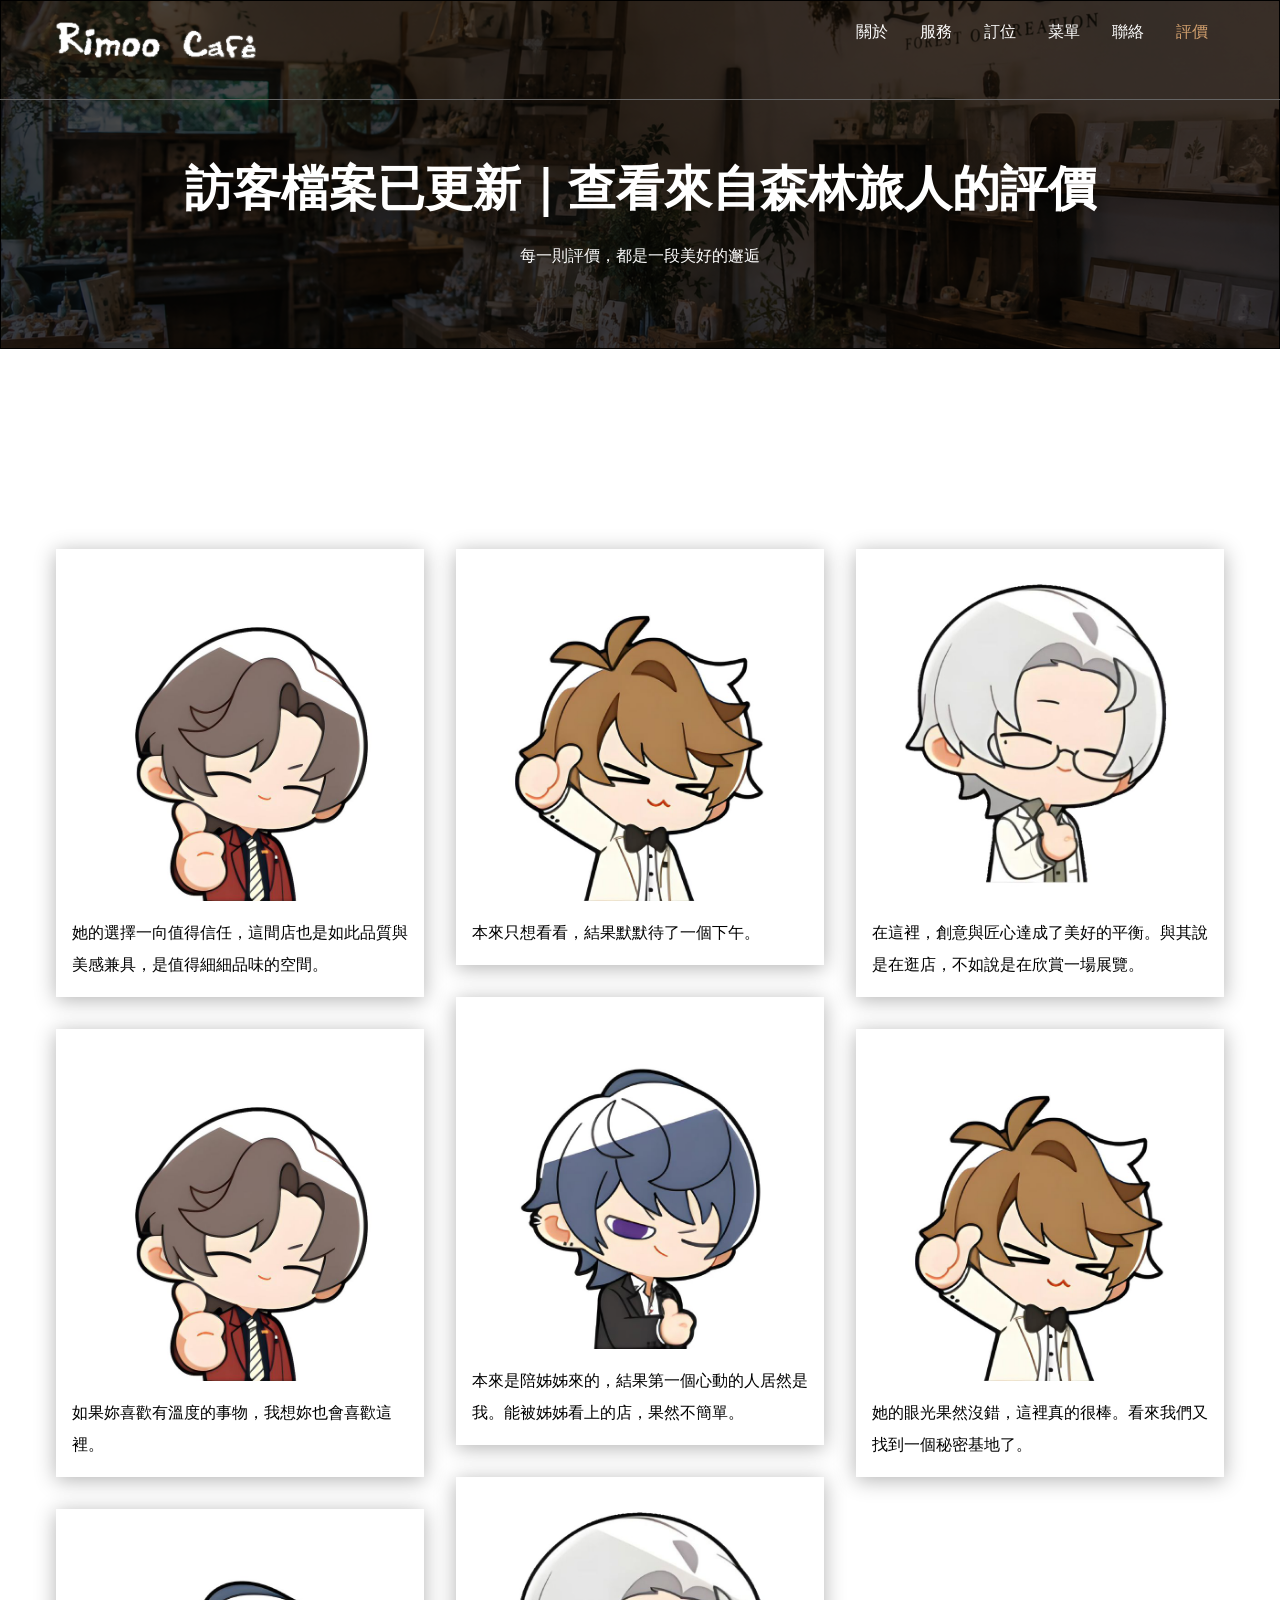
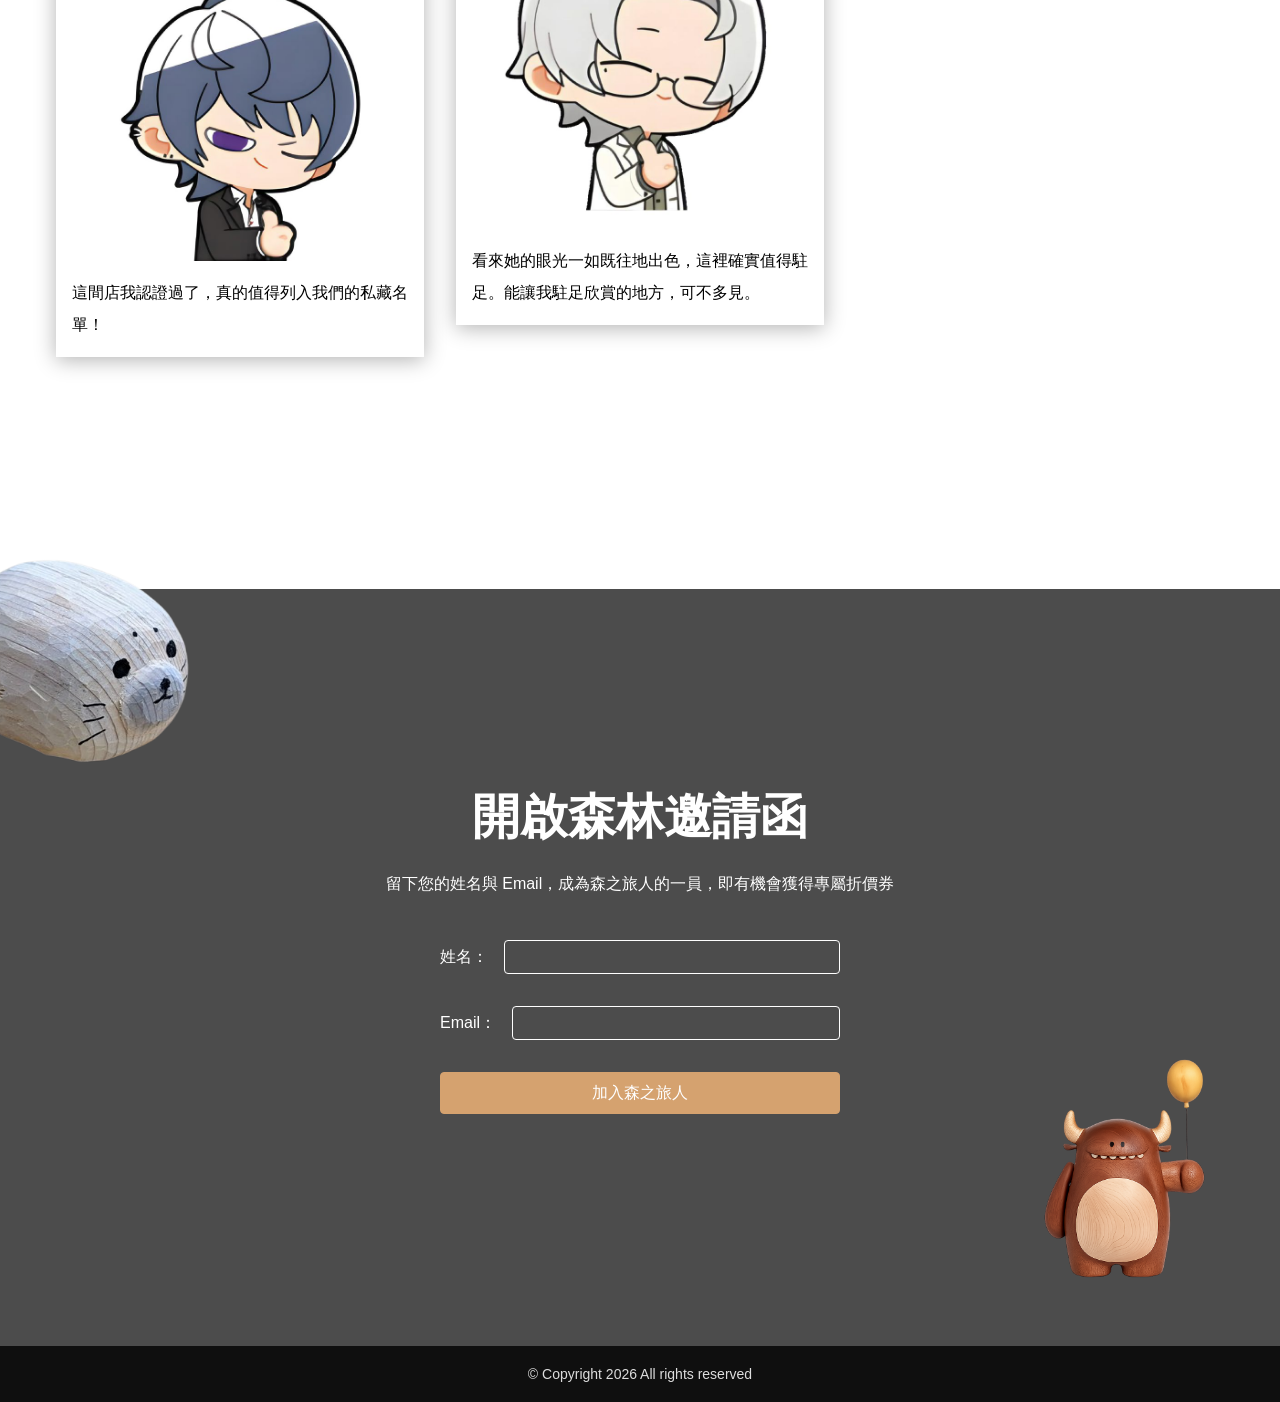
<file: evaluation.html>
<!DOCTYPE html>
<html lang="zh-Hent-TW">
<head>
	<meta charset="UTF-8">
	<meta name="viewport" content="width=device-width, initial-scale=1.0">
	<title>造物之森</title>
	<!-- Normalize -->
	<link rel="stylesheet" href="assets/css/normalize.css">
	<!-- Vendor -->
	<link rel="stylesheet" href="assets/vendor/owlcarousel2/assets/owl.carousel.min.css">
	<link rel="stylesheet" href="assets/vendor/fancybox3/jquery.fancybox.css">
	<!-- <link rel="stylesheet" href="assets/vendor/owlcarousel2/assets/owl.theme.default.min.css"> -->
	<!-- Custom -->
	<link rel="stylesheet" href="assets/css/style.css">
</head>
<body>
	<div class="wrapper">

		<!-- Start header -->
		<header class="header">
			<div class="navbar">
				<div class="container">
					<a href="#!" class="brand">
						<h1>rimoo café</h1>
					</a>
					<ul class="nav js-onePageNav">
						<li class="nav-item">
							<a href="index.html#about" class="nav-link">關於</a>
						</li>
						<li class="nav-item">
							<a href="index.html#service" class="nav-link">服務</a>
						</li>
						<li class="nav-item">
							<a href="index.html#reservation" class="nav-link">訂位</a>
						</li>
						<li class="nav-item">
							<a href="index.html#menu" class="nav-link">菜單</a>
						</li>
						<li class="nav-item">
							<a href="index.html#contact" class="nav-link">聯絡</a>
						</li>
						<li class="nav-item active">
							<a href="evaluation.html" class="nav-link">評價</a>
						</li>
						<!-- <a href="#!" class="close-btn">
							<span></span>
							<span></span>
						</a> -->
					</ul>
					<a href="#!" class="menu-toggle">
						<span></span>
						<span></span>
						<span></span>
					</a>
				</div>
			</div>
		</header>
		<!-- End header -->

		<!-- Start main -->
		<section class="main">
			
			<!-- Start page title -->
			<div class="page-title">
				<div class="mask-dark"></div>
				<div class="section-intro js-fadeInUp">
					<h2 class="title">訪客檔案已更新｜查看來自森林旅人的評價</h2>
					<p class="para">每一則評價，都是一段美好的邂逅</p>
				</div>
			</div>
			<!-- End page title -->

			<!-- Start evaluation -->
			<div class="hero">
				<div class="container">
					<div class="masonry-row">
						<div class="masonry-col">
							<div class="eval-card">
								<img class="image" src="assets/images/evaluation/002.jpg" alt="">
								<p class="para">她的選擇一向值得信任，這間店也是如此品質與美感兼具，是值得細細品味的空間。</p>
							</div>
						</div>
						<div class="masonry-col">
							<div class="eval-card">
								<img class="image" src="assets/images/evaluation/001.jpg" alt="">
								<p class="para">本來只想看看，結果默默待了一個下午。</p>
							</div>
						</div>
						<div class="masonry-col">
							<div class="eval-card">
								<img class="image" src="assets/images/evaluation/003.jpg" alt="">
								<p class="para">在這裡，創意與匠心達成了美好的平衡。與其說是在逛店，不如說是在欣賞一場展覽。</p>
							</div>
						</div>
						<div class="masonry-col">
							<div class="eval-card">
								<img class="image" src="assets/images/evaluation/004.jpg" alt="">
								<p class="para">本來是陪姊姊來的，結果第一個心動的人居然是我。能被姊姊看上的店，果然不簡單。</p>
							</div>
						</div>
						<div class="masonry-col">
							<div class="eval-card">
								<img class="image" src="assets/images/evaluation/002.jpg" alt="">
								<p class="para">如果妳喜歡有溫度的事物，我想妳也會喜歡這裡。</p>
							</div>
						</div>
						<div class="masonry-col">
							<div class="eval-card">
								<img class="image" src="assets/images/evaluation/001.jpg" alt="">
								<p class="para">她的眼光果然沒錯，這裡真的很棒。看來我們又找到一個秘密基地了。</p>
							</div>
						</div>
						<div class="masonry-col">
							<div class="eval-card">
								<img class="image" src="assets/images/evaluation/003.jpg" alt="">
								<p class="para">看來她的眼光一如既往地出色，這裡確實值得駐足。能讓我駐足欣賞的地方，可不多見。</p>
							</div>
						</div>
						<div class="masonry-col">
							<div class="eval-card">
								<img class="image" src="assets/images/evaluation/004.jpg" alt="">
								<p class="para">這間店我認證過了，真的值得列入我們的私藏名單！</p>
							</div>
						</div>
					</div>
				</div>
			</div>
			<!-- End evaluation -->
			
		</section>
		<!-- End main -->

		<!-- Start footer -->
		<footer class="footer">
			<div class="mask-dark"></div>
			<div class="hero">
				<img src="assets/images/parallax/006.png" alt="" class="rellax parallax-6" data-rellax-speed="-2">
				<img src="assets/images/parallax/007.png" alt="" class="rellax parallax-7" data-rellax-speed="-2">
				<div class="container">
					<!-- <a href="#!" class="brand"></a>
					<ul class="nav">
						<li class="nav-item">
							<a href="" class="nav-link">關於</a>
						</li>
						<li class="nav-item">
							<a href="" class="nav-link">服務</a>
						</li>
						<li class="nav-item">
							<a href="" class="nav-link">訂位</a>
						</li>
						<li class="nav-item">
							<a href="" class="nav-link">菜單</a>
						</li>
						<li class="nav-item">
							<a href="" class="nav-link">聯絡</a>
						</li>
					</ul> -->
					<div class="section-intro js-fadeInUp">
						<h2 class="title">開啟森林邀請函</h2>
						<p class="para">留下您的姓名與 Email，成為森之旅人的一員，即有機會獲得專屬折價券</p>
					</div>

					<form class="form js-fadeInUp" action="http://www.newsleopard.com/mailverify.htm?x=0000000065862abb01658ae5d37d35b1" target="popupwindow" method="post" onsubmit="window.open('', 'popupwindow', 'yesscrollbars=,width=350,height=115');return true">
						<div class="form__item">
							<label class="form__label" for="name">姓名：</label>
							<input id="name" class="form__input" type="text" name="name">
						</div>
						<div class="form__item">
							<label class="form__label" for="mail">Email：</label>
							<input id="mail" class="form__input" type="email" name="email">
						</div>
						<div class="form__item">
							<input class="form__submit btn btn-primary btn-lg" type="submit" value="加入森之旅人">
						</div>
					</form>

				</div>
			</div>
			<div class="copyright">
				<p>© Copyright 2026 All rights reserved</p>
			</div>
		</footer>
		<!-- End footer -->

	</div>
</body>
<!-- JS -->
<!-- lib -->
<script src="assets/vendor/jquery/jquery-3.3.1.min.js"></script>
<!-- vendor -->
<script src="assets/vendor/masonry/masonry.pkgd.min.js"></script>
<!-- custom -->
<script>
	// 導覽列的變化
	// x = $('.navbar').height();
	// console.log(x);
	// 抓取視窗偵測滾動事件
	$(window).scroll(function(){
		scrolledPx = $(this).scrollTop(); //抓取滾動距離
		if(scrolledPx >= 80){ //條件判斷 "如果滾動距離大於200px"
			$('.navbar').addClass('active'); //加上 active class
		}else{
			$('.navbar').removeClass('active'); //移除 active class
		}
	})

	// 彈跳選單 or 下拉選單
	$('.menu-toggle').on('click', function(){
		$(this).toggleClass('active');
		$('.navbar .nav').toggleClass('active');
	})
	$('.nav-link').on('click', function(){
		$('.menu-toggle').removeClass('active');
		$('.navbar .nav').removeClass('active');
	})

	// Masonry
	$('.masonry-row').masonry({
		itemSelector: '.masonry-col'
	});

</script>

</html>
</file>
<file: assets/css/style.css>
/**
 * Page name
 * Copyright 2017
 * Author
 * Licensed 
 */
/*------------------------------------*\
    Content
\*------------------------------------*/
/**
 * Content............You're reading it!
 * Globel...............Set common style
 * Layout...........Set grid
 * Components...........Set components styles
 */
 
 
/*------------------------------------*\
    Globel
\*------------------------------------*/
*{
	-webkit-box-sizing: border-box; /* 針對舊版 Chrome/Safari */
    -moz-box-sizing: border-box;    /* 針對舊版 Firefox */
	
	box-sizing: border-box;
	position: relative;
}
html,body{
	font-family: '微軟正黑體', arial;
}
h1,h2,h3,h4,h5,h6,p{
	padding: 0;
	margin: 0;
}
ul{
	list-style: none;
	margin: 0;
	padding: 0;
}
a{
	text-decoration: none;
	color: #333;
	outline: none;
}

/*------------------------------------*\
    Layout
\*------------------------------------*/
.container{
	max-width: 1200px;
	margin: 0 auto;
	/*border: 1px solid #ccc;*/
	height: 100%;
	padding-right: 16px;
	padding-left: 16px;
}
.row{
	margin-left: -16px;
	margin-right: -16px;
}
.row:after{
	content: '';
	display: block;
	clear: both;
}
.col-lg-6,.col-lg-4,.col-lg-3,
.col-md-6,.col-md-12,
.col-sm-12{
	float: left;
	/*border: 1px solid red;*/
	padding-left: 16px;
	padding-right: 16px;
}
.col-lg-6{
	width: 50%;
}
.col-lg-4{
	width: 33.3333333%;
}
.col-lg-3{
	width: 25%;
}
@media (max-width: 768px){
	.col-md-6{
		width: 50%;
	}
	.col-md-12{
		width: 100%;
	}
}
@media (max-width: 576px){
	.col-sm-12{
		width: 100%;
	}
}
/*------------------------------------*\
    Components
\*------------------------------------*/

/* btn */
.btn{
	display: inline-block;
	font-size: 16px;
	line-height: 24px;
	padding: 4px 16px;
	border: 1px solid #fff;
	color: #fff;
	border-radius: 4px;
	transition: all 0.3s;
	cursor: pointer;
	outline: none;
}
/* 大小設定 */
.btn.btn-lg{
	padding: 8px 32px;
}
/* 主要按鈕 */
.btn.btn-primary{
	background-color: #d5a26f;
	border: 1px solid #d5a26f;
	color: #fefefe;
}
.btn.btn-primary:hover{
	background-color: #b2875c;
	border: 1px solid #b2875c;
}
/* 次要按鈕 */
.btn.btn-secondary{
	border: 1px solid #91734d;
	color: #91734d;
}
.btn.btn-secondary:hover{
	background-color: #7d6342;
	color: #fdf2d2;
}
.btn-group-center{
	text-align: center;
}
.btn-group-center .btn{
	margin-left: 12px;
	margin-right: 12px;
}
.btn-group-right{
	text-align: right;
}
.btn-group-right .btn{
	margin-left: 24px;
}
@media (max-width: 576px){
	.btn-group-center{
		display: flex;
		flex-direction: column;
		width: 240px;
		margin: 0 auto;
	}
	.btn-group-center .btn{
		margin-bottom: 24px;
	}
	.btn-group-center .btn:last-child{
		margin-bottom: 0;
	}
}

/* image-container */
.image-container{
	width: 100%;
}
.image-container:before{
	content: '';
	display: block;
	width: 100%;
	padding-top: 75%;
}
.image-container .image{
	position: absolute;
	top: 0;
	left: 0;
	width: 100%;
	height: 100%;
	background-position: center;
	background-size: cover;
	background-repeat: no-repeat;
}

/* navbar */
.navbar{
	height: 100px;
	/*background-color: rgba(0,0,0,0.8);*/
	border-bottom: 1px solid #666;
	position: fixed;
	top: 0;
	left: 0;
	z-index: 500;
	width: 100%;
	transition: all 0.3s;
}
.navbar.active{
	height: 64px;
	border-bottom: 0px;
	background-color: rgba(0,0,0,0.8);
}
.navbar .brand{
	display: inline-block;
	width: 200px;
	height: 80px;
	background-image: url('../images/common/logo.jpg');
	background-size: contain;
	background-position: center;
	background-repeat: no-repeat;

	text-indent: 100%;
	white-space: nowrap;
	overflow: hidden;
	transition: all 0.3s;
}
.navbar.active .brand{
	width: 160px;
	height: 64px;
}
.navbar .nav{
	float: right;
}
.navbar .nav .nav-item{
	float: left;
}
.navbar .nav .nav-link{
	color: #fefefe;
	display: block;
	line-height: 24px;
	padding: 20px 16px;
	transition: all 0.3s;
}
.navbar .nav .nav-link:hover,
.navbar .nav .nav-item.active .nav-link{
	color: #d5a26f;
}
@media (max-width: 768px){
	.navbar .nav{
		position: fixed;
		top: 0;
		left: 0;
		width: 100%;
		height: 100%;
		background-color: #000;
		z-index: 500;

		display: flex;
		justify-content: center;
		flex-direction: column;
		
		opacity: 0;
		visibility: hidden;
		transition: all 0.3s;
	}
	.navbar .nav.active{
		opacity: 1;
		visibility: visible;
	}
	.navbar .nav .nav-item{
		float: none;
	}
	.navbar .nav .nav-item .nav-link{
		width: 100%;
		padding: 12px 16px;
		text-align: center;
	}
}

/* menu-toggle */
.menu-toggle{
	width: 48px;
	height: 48px;
	float: right;
	margin-top: 8px;
	padding: 12px 8px;
	display: none;
	z-index: 600;
}
@media (max-width: 768px){
	.menu-toggle{
		display: block;
	}
}
.menu-toggle span{
	width: 32px;
	height: 2px;
	display: block;
	background-color: #d5a26f;
	/*margin-bottom: 8px;*/
	position: absolute;
	left: 50%;
	transform: translate(-50%,0);
	transition: all 0.3s;
}
.menu-toggle span:nth-child(1){
	top: 12px;
}
.menu-toggle.active span:nth-child(1){
	top: 50%;
	transform: translate(-50%,-50%) rotate(45deg);
}
.menu-toggle span:nth-child(2){
	top: 22px;
}
.menu-toggle.active span:nth-child(2){
	opacity: 0;
}
.menu-toggle span:nth-child(3){
	top: 32px;
}
.menu-toggle.active span:nth-child(3){
	top: 50%;
	transform: translate(-50%,-50%) rotate(-45deg);
}


/* close-btn */
.close-btn{
	width: 48px;
	height: 48px;
	position: absolute;
	right: 16px;
	top: 8px;
	display: none;
}
@media (max-width: 768px){
	.close-btn{
		display: block;
	}
}
.close-btn span{
	width: 40px;
	height: 2px;
	background-color: #d5a26f;
	display: block;
	position: absolute;
	top: 50%;
	left: 50%;
	transform: translate(-50%,-50%);
}
.close-btn span:nth-child(1){
	transform: translate(-50%,-50%) rotate(45deg);
}
.close-btn span:nth-child(2){
	transform: translate(-50%,-50%) rotate(-45deg);
}

/* hero */
.hero{
	padding-top: 200px;
	padding-bottom: 200px;
}
@media (max-width: 768px){
	.hero{
		padding-top: 80px;
		padding-bottom: 80px;
	}
}
.hero.hero-bg-white{
	background-color: #cdbfaa;
}
.hero.hero-bg-grey{
	background-color: #8f8872;
}

/* jumbotron */
.jumbotron{
	border: 1px solid #000;
	padding-top: 184px;
	padding-bottom: 120px;
	/*background-image: url('../images/bg/bg001.jpg');*/
	background-position: center;
	background-size: cover;
	background-attachment: fixed;
}
.jumbotron .mask-dark{
	background-color: rgba(0,0,0,0.2);
}
.jumbotron .logo-image{
	width: 320px;
	height: 320px;
	background-image: url('../images/common/logo-w.png');
	background-position: center;
	background-size: contain;
	background-repeat: no-repeat;
	margin: 0 auto;
}
@media (max-width: 768px){
	.jumbotron{
		padding-top: 144px;
		padding-bottom: 80px;
	}
	.jumbotron .logo-image{
		width: 200px;
		height: 200px;
	}
}

/* mask */
.mask-dark{
	position: absolute;
	width: 100%;
	height: 100%;
	left: 0;
	top: 0;
	background-color: rgba(0,0,0,0.7);
}

/* about-preview */
@media (max-width: 768px){
	.about-preview{
		margin-bottom: 48px;
	}
}
.about-preview .title{
	font-size: 32px;
	color: #333;
	margin-bottom: 24px;
	margin-top: 80px;
}
@media (max-width: 992px){
	.about-preview .title{
		margin-top: 0;
	}
}
.about-preview .para{
	font-size: 16px;
	line-height: 32px;
	color: #333;
	margin-bottom: 24px;
}

/* section-intro */
.section-intro{
	text-align: center;
	margin-bottom: 40px;
}
.section-intro .title{
	font-size: 48px;
	color: #333;
	margin-bottom: 24px;
}
.section-intro .para{
	font-size: 16px;
	line-height: 32px;
	color: #333;
}
@media (max-width: 768px){
	.section-intro .title{
		font-size: 32px;
	}
}

/* service-item */
@media (max-width: 768px){
	.service-item{
		margin-bottom: 48px;
	}
	.service-group [class^="col-"]:last-child .service-item{
		margin-bottom: 0;
	}
}
.service-item .preview{
	padding-top: 16px;
}
.service-item .title{
	font-size: 24px;
	color: #333;
	margin-bottom: 8px;

	white-space: nowrap;
	overflow: hidden;
	text-overflow: ellipsis;
}
.service-item .subtitle{
	font-size: 14px;
	color: #91734d;
	margin-bottom: 16px;
}
.service-item .para{
	color: #333;
	font-size: 16px;
	line-height: 24px;
	margin-bottom: 24px;

	/*border: 1px solid #000;*/
	height: 72px;
	overflow: hidden;
}

/* reservation */
.reservation{
	background-image: url('../images/bg/bg002.jpg');
	background-position: center;
	background-size: cover;
	background-attachment: fixed;
}
.reservation .section-intro .title,
.reservation .section-intro .para{
	color: #fefefe;
}

/* menu-list */
.menu-list{
	margin-bottom: 64px;
}
.menu-list:last-child{
	margin-bottom: 0;
}
.menu-list .title-bar{
	/*border: 1px solid #000;*/
	margin-bottom: 24px;
}
.menu-list .title-bar:after{
	content: '';
	display: block;
	clear: both;
}
.menu-list .title-bar .title{
	font-size: 24px;
	line-height: 40px;
	color: #2d2d2d;
	float: left;
	padding-left: 16px;
}
.menu-list .title-bar .title:before{
	content: '';
	display: inline-block;
	width: 4px;
	height: 24px;
	background-color: #ffcd9c;
	
	position: absolute;
	left: 0;
	top: 50%;
	transform: translate(0,-50%);
}
.menu-list .title-bar .btn{
	padding-top: 8px;
	padding-bottom: 8px;
	float: right;
}
.menu-list .list-item .image-container{
	margin-bottom: 16px;
}
.menu-list .list-item .image-container:before{
	padding-top: 100%;
}
.menu-list .list-item .title{
	font-size: 18px;
	color: #333;
	line-height: 24px;
	margin-bottom: 8px;
}
.menu-list .list-item .subtitle{
	font-size: 14px;
	color: #d5a26f;
}
@media (max-width: 768px){
	.menu-list .list-item{
		/*margin-bottom: 48px;*/
	}
}

/* owl-carousel */
.owl-theme .owl-dots{
	display: flex;
	justify-content: center;
	margin-top: 24px;
}
@media (max-width: 768px){
	.owl-theme .owl-dots{
		margin-bottom: 24px;
	}
}
.owl-theme button.owl-dot{
	display: inline-block;
	vertical-align: top;
	width: 15px;
	height: 15px;
	border-radius: 50%;
	background-color: #ccc;
	outline: none;
	margin: 0 4px;
}
.owl-theme button.owl-dot.active{
	background-color: #d5a26f;
}
.owl-theme .owl-nav{
	position: absolute;
	top: calc((100% - 106px) / 2);
	width: 100%;
}
.owl-theme .owl-nav button.owl-prev,
.owl-theme .owl-nav button.owl-next{
	width: 40px;
	height: 40px;
	border-radius: 50%;
	background-color: #d5a26f;
	outline: none;
	color: #fff;
	box-shadow: 0 3px 5px rgba(0,0,0,0.5);
	position: absolute;
	transform: translate(0,-50%);
	top: 0;
	opacity: 0.5;
	transition: all 0.3s;
}
.owl-theme:hover .owl-nav button.owl-prev,
.owl-theme:hover .owl-nav button.owl-next{
	opacity: 1;
}
@media (max-width: 768px){
	.owl-theme .owl-nav button.owl-prev,
	.owl-theme .owl-nav button.owl-next{
		opacity: 1;
	}
}
.owl-theme .owl-nav button.owl-prev{
	left: -16px;
}
.owl-theme .owl-nav button.owl-next{
	right: -16px;
}



/* contact */
.contact-info{
	padding-top: 40px;
}
.contact-info .info-item{
	margin-bottom: 24px;
}
.contact-info .info-item .title{
	color: #ffffff;
	margin-bottom: 16px;
}
.contact-info .info-item .title span{
	display: inline-block;
	border-bottom: 2px solid #c1c1c1;
	line-height: 36px;
}
.contact-info .info-item .info{
	line-height: 32px;
}
.map-container{
	width: 100%;
	padding-top: 75%;
}
.map-container iframe{
	position: absolute;
	top: 0;
	left: 0;
}

/* footer */
.footer{
	background-image: url('../images/bg/bg003.jpg');
	background-position: center;
	background-size: cover;
	background-attachment: fixed;
}
.footer .brand{
	width: 240px;
	height: 240px;
	display: block;
	margin: 0 auto;
	background-image: url('../images/common/logo-w.png');
	background-position: center;
	background-size: contain;
}
@media (max-width: 768px){
	.footer .brand{
		width: 200px;
		height: 200px;
	}
}
.footer .nav{
	display: flex;
	justify-content: center;
}
.footer .nav .nav-link{
	display: block;
	color: #fefefe;
	padding: 24px;
	line-height: 24px;
	transition: all 0.3s;
}
@media (max-width: 768px){
	.footer .nav .nav-link{
		padding: 24px 8px;
	}
}
.footer .nav .nav-link:hover{
	color: #d5a26f;
}
.footer .copyright{
	background-color: rgba(0,0,0,0.8);
	color: #ddd;
	text-align: center;
	line-height: 24px;
	padding: 16px 0;
	font-size: 14px;
}
.footer .section-intro .title,
.footer .section-intro .para{
	color: #fff;
}

/* form */
.form{
	max-width: 400px;
	margin: 0 auto;
}
.form__item{
	display: flex;
	margin-bottom: 32px;
	align-items: center;
}
.form__label{
	color: #fff;
	margin-right: 16px;
}
.form__input{
	display: inline-block;
	flex: 1;
	border: 1px solid #fff;
	line-height: 32px;
	background-color: transparent;
	color: #fff;
	border-radius: 4px;
	padding: 0 8px;
	outline: none;
}
.form__input:focus{
	border: 1px solid #d5a26f;
}
.form__submit{
	flex: 1;
}

/* hidden */
.desktop-hidden{
	display: none;
}
@media (max-width: 768px){
	.desktop-hidden{
		display: block;
	}
	.mobile-hidden{
		display: none;
	}
}

/* parallax */
.rellax{
	position: absolute;
}
@media (max-width: 1024px){
	.rellax{
		display: none;
	}
}
.parallax-1{
	width: 30%;
	right: 0;
	top: -20%;
}
.parallax-2{
	width: 20%;
	left: 0;
	top: -20%;
}
.parallax-3{
	width: 25%;
	right: 0;
	top: -25%;
}
.parallax-4{
	width: 30%;
	left: 0;
	top: 0%;
}
.parallax-5{
	width: 22%;
	right: 0;
	top: -15%;
}
.parallax-6{
	width: 30%;
	left: -10%;
	top: -15%;
}
.parallax-7{
	width: 25%;
	right: 0%;
	bottom: 0%;
}

/* evaluation page */

/* page title */
.page-title{
	padding-top: 160px;
	padding-bottom: 76px;
	border: 1px solid #000;
	background-image: url('../images/bg/bg001.jpg');
	background-size: cover;
	background-position: center;
	background-repeat: no-repeat;
}
.page-title .section-intro{
	margin-bottom: 0;
}
.page-title .section-intro .title,
.page-title .section-intro .para{
	color: #fff;
}

/* eval card */
.eval-card{
	padding: 16px;
	box-shadow: 0 3px 20px rgba(0,0,0,0.3);
	margin-bottom: 32px;
}
.eval-card .image{
	display: block;
	width: 100%;
	margin-bottom: 16px;
}
.eval-card .para{
	line-height: 32px;
	font-size: 16px;
}

.masonry-row{
	margin-left: -16px;
	margin-right: -16px;
}
.masonry-col{
	padding-left: 16px;
	padding-right: 16px;
	width: 33.333333%;
}
@media (max-width: 768px){
	.masonry-col{
		width: 50%;
	}
}
@media (max-width: 576px){
	.masonry-col{
		width: 100%;
	}
}
</file>
